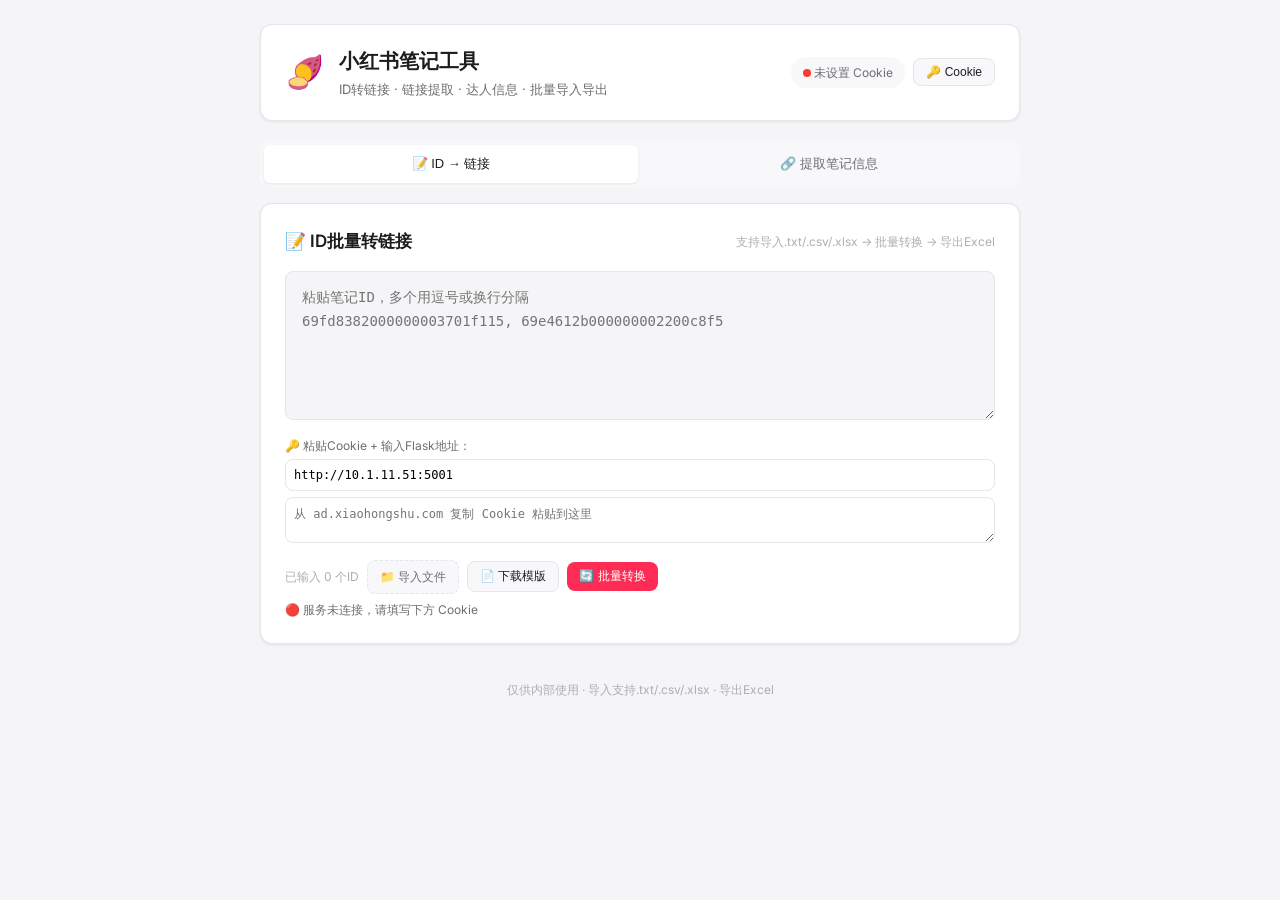
<file: index.html>
<!DOCTYPE html>
<html lang="zh-CN" data-theme="light">
<head>
<meta charset="UTF-8">
<meta name="viewport" content="width=device-width, initial-scale=1.0">
<title>🍠 小红书笔记工具</title>
<script src="https://cdn.sheetjs.com/xlsx-0.20.3/package/dist/xlsx.full.min.js"></script>
<link href="https://fonts.googleapis.com/css2?family=Inter:wght@400;500;600;700&display=swap" rel="stylesheet">
<style>
:root{--bg:#f5f5f7;--surface:#fff;--border:#e5e5ea;--accent:#fe2c55;--accent-hover:#e8264a;--text:#1d1d1f;--text2:#6e6e73;--text3:#aeaeb2;--shadow:0 1px 3px rgba(0,0,0,.08);--radius:12px}
*{margin:0;padding:0;box-sizing:border-box}
body{font-family:-apple-system,BlinkMacSystemFont,'Inter','Segoe UI',sans-serif;background:var(--bg);color:var(--text);line-height:1.6}
.container{max-width:800px;margin:0 auto;padding:24px 20px}
.header{display:flex;align-items:center;justify-content:space-between;padding:20px 24px;background:var(--surface);border-radius:var(--radius);box-shadow:var(--shadow);margin-bottom:20px;border:1px solid var(--border)}
.logo{display:flex;align-items:center;gap:14px}
.logo-icon{font-size:32px;line-height:1}
.logo-text h1{font-size:20px;font-weight:700}
.subtitle{font-size:13px;color:var(--text2);margin-top:2px}
.card{background:var(--surface);border-radius:var(--radius);box-shadow:var(--shadow);border:1px solid var(--border);padding:24px;margin-bottom:16px}
.card-header{display:flex;align-items:center;justify-content:space-between;margin-bottom:16px;flex-wrap:wrap;gap:8px}
.card-header h2{font-size:17px;font-weight:600}
.hint{font-size:12px;color:var(--text3)}
.textarea{width:100%;padding:14px 16px;border:1.5px solid var(--border);border-radius:8px;font-size:14px;font-family:'SF Mono','Menlo',monospace;resize:vertical;background:var(--bg);color:var(--text);line-height:1.7;min-height:100px;transition:border-color .2s}
.textarea:focus{outline:none;border-color:var(--accent);background:var(--surface);box-shadow:0 0 0 3px rgba(254,44,85,.15)}
.btn{display:inline-flex;align-items:center;gap:6px;padding:8px 16px;border:none;border-radius:8px;font-size:14px;font-weight:500;cursor:pointer;transition:all .2s}
.btn:active{transform:scale(.97)}
.btn-primary{background:var(--accent);color:#fff}.btn-primary:hover{background:var(--accent-hover);box-shadow:0 2px 8px rgba(254,44,85,.4)}
.btn-secondary{background:#f8f8fa;color:var(--text);border:1px solid var(--border)}.btn-secondary:hover{background:#e5e5ea}
.btn-large{width:100%;justify-content:center;padding:16px 24px;font-size:16px;font-weight:600;margin-top:16px}
.btn-sm{padding:6px 12px;font-size:12px}
.tab-bar{display:flex;gap:4px;background:#f8f8fa;padding:4px;border-radius:8px;margin-bottom:16px}
.tab{flex:1;padding:10px 16px;border:none;border-radius:6px;background:transparent;font-size:13px;font-weight:500;cursor:pointer;color:var(--text2);transition:all .2s}
.tab:hover{color:var(--text)}.tab.active{background:var(--surface);color:var(--text);box-shadow:var(--shadow)}
.tab-content{display:none}.tab-content.active{display:block}
.hidden{display:none!important}
.result-item{display:flex;align-items:flex-start;gap:12px;padding:12px 14px;border-radius:8px;margin-bottom:6px;background:#f8f8fa}
.result-item.ok{background:#f0fff4}.result-item.err{background:#fff0f0}
.result-content{flex:1;min-width:0}
.result-id{font-size:12px;font-weight:600;color:var(--text2);font-family:monospace;margin-bottom:4px}
.result-url{font-size:13px;color:var(--accent);word-break:break-all;line-height:1.4}
.result-url a{color:var(--accent);text-decoration:none}
.step-box{font-size:13px;color:var(--text2);line-height:1.8;padding:12px 14px;background:#f8f8fa;border-radius:8px;margin-bottom:12px}
.step-box b{color:var(--accent)}
.file-upload{display:inline-block;padding:6px 12px;background:#f8f8fa;border:1px dashed var(--border);border-radius:8px;font-size:12px;color:var(--text2);cursor:pointer;transition:all .2s}
.file-upload:hover{background:var(--border)}.file-upload input{display:none}
.actions{display:flex;align-items:center;gap:8px;margin-top:10px;flex-wrap:wrap}
.stats-grid{display:grid;grid-template-columns:repeat(3,1fr);gap:16px;margin-top:12px}
.stat-item{text-align:center;padding:12px;background:#f8f8fa;border-radius:8px}
.stat-value{font-size:24px;font-weight:700}.stat-label{font-size:12px;color:var(--text2);margin-top:2px}
.info{font-size:12px;color:var(--text2);margin-top:6px}
.footer{text-align:center;padding:20px;font-size:12px;color:var(--text3)}
@media(max-width:640px){.container{padding:16px 12px}.header{flex-direction:column;gap:12px;align-items:flex-start}}
</style>
</head>
<body>
<div class="container">
<header class="header">
<div class="logo"><span class="logo-icon">🍠</span><div class="logo-text"><h1>小红书笔记工具</h1><p class="subtitle">ID转链接 · 链接提取 · 达人信息 · 批量导入导出</p></div></div>
<div style="display:flex;align-items:center;gap:8px">
<span id="cookieStatus" style="font-size:12px;background:#f8f8fa;padding:6px 12px;border-radius:20px;color:var(--text2)">
<span id="cookieDot" style="display:inline-block;width:8px;height:8px;border-radius:50%;background:#ffd60a"></span> 检测中...
</span>
<button class="btn btn-secondary btn-sm" onclick="openCookieModal()">🔑 Cookie</button>
</div>
</header>

<div class="tab-bar">
<button class="tab active" onclick="switchTab(1,this)">📝 ID → 链接</button>
<button class="tab" onclick="switchTab(2,this)">🔗 提取笔记信息</button>
</div>

<!-- ========== TAB 1: ID→链接 ========== -->
<div class="tab-content active" id="tab1">
<section class="card">
<div class="card-header"><h2>📝 ID批量转链接</h2><span class="hint">支持导入.txt/.csv/.xlsx → 批量转换 → 导出Excel</span></div>
<div id="sub1">
<textarea class="textarea" id="idInput" rows="5" placeholder="粘贴笔记ID，多个用逗号或换行分隔&#10;69fd8382000000003701f115, 69e4612b000000002200c8f5"></textarea>
<div id="cookieSection" class="hidden" style="margin-top:8px">
<div style="font-size:12px;color:var(--text2);margin-bottom:4px">🔑 粘贴Cookie + 输入Flask地址：</div>
<input id="serverUrlInput" type="text" style="width:100%;padding:8px;border:1.5px solid var(--border);border-radius:8px;font-size:12px;font-family:monospace;margin-bottom:6px" placeholder="Flask服务地址（同一WiFi下输入 http://10.1.11.51:5001）" value="http://10.1.11.51:5001">
<textarea id="remoteCookie" rows="2" style="width:100%;padding:8px;border:1.5px solid var(--border);border-radius:8px;font-size:12px;font-family:monospace;resize:vertical" placeholder="从 ad.xiaohongshu.com 复制 Cookie 粘贴到这里"></textarea>
</div>
<div class="actions">
<span class="hint" id="idCount">已输入 0 个ID</span>
<label class="file-upload">📁 导入文件<input type="file" id="idFileInput" accept=".txt,.csv,.xlsx"></label>
<button class="btn btn-secondary btn-sm" onclick="dlIdTemplate()">📄 下载模版</button>
<button class="btn btn-primary btn-sm" onclick="batchConvert()">🔄 批量转换</button>
</div>
<p class="info" id="localStatus">⏳ 检测本地服务...</p>
</div>
</section>
<section class="card" id="idResultCard" style="display:none">
<div class="card-header"><h2>✅ 转换结果</h2>
<div style="display:flex;gap:6px;flex-wrap:wrap">
<button class="btn btn-secondary btn-sm" onclick="copyIdUrls()">📋 复制全部链接</button>
<button class="btn btn-secondary btn-sm" onclick="exportIdResults()">📥 导出Excel</button>
</div></div>
<div id="idResultList"></div>
<div id="idStatsCard"></div>
</section>
</div>

<!-- ========== TAB 2: 提取笔记信息 ========== -->
<div class="tab-content" id="tab2">
<section class="card">
<div class="card-header"><h2>🔗 批量提取笔记信息</h2><span class="hint">粘贴或导入文件，自动提取ID、达人名称、发布时间</span></div>
<textarea class="textarea" id="input" rows="5" placeholder="粘贴链接，多个用逗号或换行分隔&#10;https://www.xiaohongshu.com/explore/..."></textarea>
<div class="actions">
<span class="hint" id="count">已输入 0 条</span>
<label class="file-upload">📁 导入文件<input type="file" id="fileInput" accept=".txt,.csv,.xlsx"></label>
<button class="btn btn-secondary btn-sm" onclick="dlTemplate()">📄 下载模版</button>
<button class="btn btn-primary btn-sm" onclick="run()">🔍 批量提取</button>
</div>
</section>
<section class="card" id="resultCard2" style="display:none">
<div class="card-header"><h2>✅ 提取结果</h2>
<div style="display:flex;gap:6px;flex-wrap:wrap">
<button class="btn btn-secondary btn-sm" onclick="copyAllIds()">📋 复制全部ID</button>
<button class="btn btn-secondary btn-sm" onclick="exportResults()">📥 导出Excel</button>
</div></div>
<div id="resultList2"></div>
<div id="statsCard2"></div>
</section>
</div>

<footer class="footer"><p>仅供内部使用 · 导入支持.txt/.csv/.xlsx · 导出Excel</p></footer>
</div>

<!-- Cookie管理弹窗 -->
<div id="cookieModal" style="display:none;position:fixed;top:0;left:0;width:100%;height:100%;background:rgba(0,0,0,.4);z-index:9999;align-items:center;justify-content:center" onclick="if(event.target===this)closeCookieModal()">
<div style="background:#fff;border-radius:14px;padding:24px;width:90%;max-width:520px;box-shadow:0 10px 40px rgba(0,0,0,.2);max-height:85vh;overflow-y:auto">
<h2 style="margin-bottom:12px">🔑 Cookie 管理</h2>
<div style="background:#f8f8fa;padding:10px 14px;border-radius:8px;margin-bottom:14px">
<div style="font-size:13px;color:var(--text2)">当前状态：<span id="modalCookieStatus" style="font-weight:600">⏳ 检测中...</span></div>
</div>

<!-- 获取Cookie步骤 -->
<div style="background:#f0f7ff;border:1px solid #c5d5f5;border-radius:8px;padding:14px;margin-bottom:14px">
<div style="font-size:13px;font-weight:600;margin-bottom:8px;color:#1a5276">📖 如何获取Cookie</div>
<div style="font-size:12px;color:#2c3e50;line-height:2">
<b>①</b> 打开 <a href="https://ad.xiaohongshu.com/" target="_blank" style="color:var(--accent)">ad.xiaohongshu.com</a> → 用你的账号密码<b>登录</b><br>
<b>②</b> 登录成功后，按键盘 <b>F12</b> 打开开发者工具<br>
<b>③</b> 点击顶部 <b>「Application」</b>（应用程序）标签<br>
<b>④</b> 左侧展开 <b>Cookies</b> → 点击 <b>https://ad.xiaohongshu.com</b><br>
<b>⑤</b> 右侧会显示Cookie列表，找到以下两项：<br>
　　• <code style="background:#e8e8e8;padding:2px 6px;border-radius:4px">ares.beaker.session.id</code><br>
　　• <code style="background:#e8e8e8;padding:2px 6px;border-radius:4px">acw_tc</code><br>
<b>⑥</b> <b>拼接成下面格式</b>粘贴到输入框：<br>
<div style="background:#1a1a2e;color:#e94560;padding:10px;border-radius:6px;font-size:11px;font-family:monospace;margin-top:4px;word-break:break-all">ares.beaker.session.id=你的值; acw_tc=你的值</div>
<b>⑦</b> 点击 <b>「💾 保存Cookie」</b>完成
</div>
</div>

<p style="font-size:13px;color:var(--text2);margin-bottom:8px">📝 粘贴Cookie到下方：</p>
<textarea id="cookieInput" style="width:100%;padding:10px;border:2px solid #ddd;border-radius:8px;font-size:13px;font-family:monospace;min-height:80px;resize:vertical" placeholder="ares.beaker.session.id=xxx; acw_tc=xxx"></textarea>
<div style="display:flex;gap:8px;margin-top:10px">
<button class="btn btn-primary btn-sm" onclick="saveCookie()" style="flex:1">💾 保存Cookie</button>
<button class="btn btn-secondary btn-sm" onclick="closeCookieModal()">关闭</button>
</div>
</div>
</div>

<script>

function switchTab(n,el){
  document.querySelectorAll('.tab').forEach(function(t){t.classList.remove('active')});
  el.classList.add('active');
  document.getElementById('tab1').classList.toggle('active',n===1);
  document.getElementById('tab2').classList.toggle('active',n===2);
  document.getElementById('idResultCard').style.display='none';
  document.getElementById('resultCard2').style.display='none';
}

function st(n,el){
  el.parentElement.querySelectorAll('.st').forEach(function(t){t.classList.remove('active')});
  el.classList.add('active');
}

document.getElementById('idInput').addEventListener('input',function(){
  document.getElementById('idCount').textContent='已输入 '+this.value.split(/[,\n]+/).filter(function(x){return x.trim()}).length+' 个ID';
});
document.getElementById('input').addEventListener('input',function(){
  document.getElementById('count').textContent='已输入 '+this.value.split(/[,\n]+/).filter(function(x){return x.trim()}).length+' 条';
});

// ==== 通用文件导入（自动过滤表头行）====
function readFile(file,cb){
  var ext=file.name.split('.').pop().toLowerCase();
  function filterIds(arr){
    return arr.filter(function(v){
      var s=v.toString().trim();
      if(/[一-鿿]/.test(s))return false;
      if(s.length<6)return false;
      if(!s.startsWith('http')&&!/^[a-f0-9]{20,}$/i.test(s))return false;
      return true;
    });
  }
  if(ext==='xlsx'){
    var r=new FileReader();r.onload=function(e){
      var d=new Uint8Array(e.target.result),wb=XLSX.read(d,{type:'array'}),ws=wb.Sheets[wb.SheetNames[0]],a=XLSX.utils.sheet_to_json(ws,{header:1});
      var ids=[];a.forEach(function(r){r.forEach(function(c){if(c&&c.toString().trim())ids.push(c.toString().trim())});});
      cb(filterIds(ids));
    };
    r.readAsArrayBuffer(file);
  }else{
    var r=new FileReader();r.onload=function(e){
      var ids=e.target.result.split(/[,\n]+/).map(function(x){return x.trim()}).filter(Boolean);
      cb(filterIds(ids));
    };
    r.readAsText(file);
  }
}

document.getElementById('fileInput').addEventListener('change',function(e){
  var f=e.target.files[0];if(!f)return;
  readFile(f,function(ids){
    if(!ids.length)return alert('文件为空');
    document.getElementById('input').value=ids.join('\n');
    document.getElementById('count').textContent='已输入 '+ids.length+' 条';
    alert('✅ 导入 '+ids.length+' 条');
  });
});

// 检测本地服务
function checkServer(){
  if(window.location.port==='5001'||window.location.hostname==='localhost'||window.location.hostname==='127.0.0.1'){
    testServer(window.location.origin);return;
  }
  fetch('http://localhost:5001/',{mode:'no-cors'}).then(function(){
    testServer('http://localhost:5001');
  }).catch(function(){
    enableLocal(false);
  });
}

function testServer(url){
  fetch(url+'/api/convert',{method:'POST',headers:{'Content-Type':'application/json'},body:JSON.stringify({noteIds:['test']})})
  .then(function(r){return r.json()}).then(function(res){
    if(res.error==='COOKIE_EXPIRED'){
      enableLocal(false,'Cookie 已过期，请重新输入');
      localStorage.removeItem('xhs_server');
    }else{
      enableLocal(true,url);
      localStorage.setItem('xhs_server',url);SERVER=url;
    }
  }).catch(function(){
    enableLocal(true,url);localStorage.setItem('xhs_server',url);SERVER=url;
  });
}

function enableLocal(ok,msg){
  var btn=document.querySelector('#sub1 .btn-primary');
  var info=document.querySelector('#sub1 .info');
  var cookieSec=document.getElementById('cookieSection');
  if(!btn||!info)return;
  if(ok){
    btn.disabled=false;btn.style.opacity='1';btn.textContent='🔄 批量转换';
    info.innerHTML='🟢 服务已连接，Cookie 有效 ✅';
    cookieSec.classList.add('hidden');
  }else{
    btn.disabled=false;btn.style.opacity='1';btn.textContent='🔄 批量转换';
    info.innerHTML='🔴 '+(msg||'服务未连接，请填写下方 Cookie');
    cookieSec.classList.remove('hidden');
  }
}
checkServer();

document.getElementById('idFileInput').addEventListener('change',function(e){
  var f=e.target.files[0];if(!f)return;
  readFile(f,function(ids){
    if(!ids.length)return alert('文件为空');
    document.getElementById('idInput').value=ids.join('\n');
    document.getElementById('idCount').textContent='已输入 '+ids.length+' 个ID';
    alert('✅ 导入 '+ids.length+' 个ID');
  });
});

// ==== 下载上传模版 ====
function dlIdTemplate(){
  var wb=XLSX.utils.book_new();
  XLSX.utils.book_append_sheet(wb,XLSX.utils.aoa_to_sheet([['笔记ID'],['6a5740c000000000702dbd2'],['6a59db39000000001101e9a6'],['6a59f994000000001302f5ef']]),'笔记ID');
  XLSX.writeFile(wb,'xhs_ids_template.xlsx');
}

function dlTemplate(){
  var wb=XLSX.utils.book_new();
  XLSX.utils.book_append_sheet(wb,XLSX.utils.aoa_to_sheet([['链接'],['https://www.xiaohongshu.com/explore/69fd8382000000003701f115?xsec_token=xxx'],['https://www.xiaohongshu.com/explore/69e4612b000000002200c8f5?xsec_token=xxx']]),'链接');
  XLSX.writeFile(wb,'xhs_links_template.xlsx');
}

// ==== URL解析 ====
function parse(s){
  var id=null,t='';
  var m=s.match(/explore\/([a-f0-9]{24})/i);
  if(!m)m=s.match(/discovery\/item\/([a-f0-9]{24})/i);
  if(!m&&/^[a-f0-9]{24}$/i.test(s.trim()))id=s.trim();
  if(m)id=m[1];
  if(!id&&/xhslink\.com|s\.xiaohongshu|t\.cn/i.test(s)){return{id:null,token:null,shortUrl:s,isShort:true};}
  if(!id)return null;
  var mt=s.match(/xsec_token=([^&]+)/);if(mt)t=mt[1];
  return{id:id,token:t,isShort:false};
}

function fmtTime(t){
  if(!t)return'未知';
  if(typeof t=='string'&&t.includes('-'))return t;
  var d=new Date(t);if(isNaN(d.getTime()))return t;
  return d.getFullYear()+'-'+(d.getMonth()+1)+'-'+d.getDate()+' '+d.getHours()+':'+d.getMinutes();
}
function showResolveResults(results){
  var list=document.getElementById('resultList2'),card=document.getElementById('resultCard2'),stats=document.getElementById('statsCard2');
  list.innerHTML='';card.style.display='';stats.innerHTML='';
  _results=[];
  var ok=0,fail=0;
  results.forEach(function(r){
    if(r.ok){ok++;_results.push({id:r.id,nickname:'',time:'',src:r.url||''});
      list.innerHTML+='<div class="result-item ok"><div>✅</div><div class="result-content"><div class="result-id">'+r.id+'</div><div style="font-size:12px;color:#6e6e73">已提取</div></div></div>';
    }else{fail++;
      list.innerHTML+='<div class="result-item err"><div>❌</div><div class="result-content"><div class="result-id">'+(r.url||'')+'</div><div style="font-size:12px;color:#6e6e73">'+r.error+'</div></div></div>';
    }
  });
  stats.innerHTML='<div class="stats-grid"><div class="stat-item"><div class="stat-value">'+ok+'</div><div class="stat-label">✅ 成功</div></div><div class="stat-item"><div class="stat-value">'+fail+'</div><div class="stat-label">❌ 失败</div></div><div class="stat-item"><div class="stat-value">'+results.length+'</div><div class="stat-label">📊 总计</div></div></div>';
}

// ==== TAB2: 提取笔记信息 ====
var _results=[];
function run(){
  var raw=document.getElementById('input').value,items=raw.split(/[,\n]+/).map(function(x){return x.trim()}).filter(Boolean);
  if(!items.length)return alert('请输入链接');
  _results=[];var list=document.getElementById('resultList2'),card=document.getElementById('resultCard2'),stats=document.getElementById('statsCard2');
  list.innerHTML='';card.style.display='';stats.innerHTML='';
  var hasShort=items.some(function(s){return /xhslink\.com|s\.xiaohongshu|t\.cn/i.test(s)&&!/explore\//.test(s);});
  if(hasShort){
    var serverUrl=window.location.origin;
    if(window.location.port!=='5001'&&localStorage.getItem('xhs_server'))serverUrl=localStorage.getItem('xhs_server');
    // 尝试Flask服务
    fetch(serverUrl+'/api/resolve_url',{method:'POST',headers:{'Content-Type':'application/json'},body:JSON.stringify({urls:items})})
    .then(function(r){return r.json()}).then(function(res){
      if(res.results){showResolveResults(res.results);}
    }).catch(function(){
      // Flask不可达，引导用户
      showResolveResults(items.map(function(url){return {ok:false,id:'',token:'',url:url,error:'需连接Flask服务解析短链接'};}));
    });
  }else{
    items.forEach(function(s){
      var p=parse(s);
      if(!p){list.innerHTML+='<div class="result-item err"><div>❌</div><div class="result-content"><div class="result-id">无法识别</div></div></div>';return;}
      var idx=_results.length;_results.push({id:p.id,src:s,nickname:'',time:''});
      var item=document.createElement('div');item.className='result-item ok';
      item.innerHTML='<div>✅</div><div class="result-content"><div class="result-id">'+p.id+'</div><div id="rd_'+idx+'" style="font-size:12px;color:var(--text2)">'+(p.token?'⏳ 加载中...':'⚠️ 无token')+'</div></div>';
      list.appendChild(item);
      if(p.token){
        var serverUrl=window.location.origin;
        if(window.location.port!=='5001'&&localStorage.getItem('xhs_server'))serverUrl=localStorage.getItem('xhs_server');
        fetch(serverUrl+'/api/note_info',{method:'POST',headers:{'Content-Type':'application/json'},body:JSON.stringify({noteId:p.id,xsecToken:p.token})})
        .then(function(r){return r.json()}).then(function(res){
          if(res.success&&res.data){
            var e=document.getElementById('rd_'+idx);if(e){e.innerHTML='👤 '+res.data.nickname+'　🕐 '+fmtTime(res.data.time);_results[idx].nickname=res.data.nickname;_results[idx].time=fmtTime(res.data.time);}
          }
        }).catch(function(){var e=document.getElementById('rd_'+idx);if(e)e.innerHTML='💡 需连接服务查看';});
      }
    });
    stats.innerHTML='<div class="stats-grid"><div class="stat-item"><div class="stat-value">'+_results.length+'</div><div class="stat-label">📊 总计</div></div></div>';
  }
}

window.copyAllIds=function(){
  var ids=_results.map(function(r){return r.id}).join('\n');
  if(!ids)return alert('无结果');
  var ta=document.createElement('textarea');ta.value=ids;document.body.appendChild(ta);ta.select();document.execCommand('copy');document.body.removeChild(ta);
  alert('✅ 已复制 '+_results.length+' 个ID');
};

window.exportResults=function(){
  if(!_results.length)return alert('无结果');
  var data=[['笔记ID','达人名称','发布时间','来源链接']];_results.forEach(function(r){data.push([r.id||'',r.nickname||'',r.time||'',r.src||''])});
  var wb=XLSX.utils.book_new();var ws=XLSX.utils.aoa_to_sheet(data);XLSX.utils.book_append_sheet(wb,ws,'结果');
  XLSX.writeFile(wb,'xhs_results_'+Date.now()+'.xlsx');alert('✅ 已导出 '+_results.length+' 条结果到Excel');
};

// ==== TAB1: ID→链接批量转换 ====
var _idResults=[],SERVER=localStorage.getItem('xhs_server')||'';

function batchConvert(){
  var raw=document.getElementById('idInput').value,ids=raw.split(/[,\n]+/).map(function(x){return x.trim()}).filter(Boolean);
  if(!ids.length)return alert('请输入笔记ID');
  var list=document.getElementById('idResultList'),card=document.getElementById('idResultCard'),stats=document.getElementById('idStatsCard');
  _idResults=[];list.innerHTML='';card.style.display='';stats.innerHTML='';
  var isLocal=!!localStorage.getItem('xhs_server');
  var cookie=isLocal?'':document.getElementById('remoteCookie').value.trim();
  if(!isLocal&&(!cookie||!cookie.includes('ares.beaker.session.id')))return alert('❌ 请先在下方输入Cookie');
  localStorage.setItem('xhs_cookie',cookie||'');
  var done=0,total=ids.length,api=isLocal?'/api/convert':'/api/convert_with_cookie';
  // Determine target URL
  var targetUrl=isLocal?SERVER:document.getElementById('serverUrlInput').value.trim()||'http://10.1.11.51:5001';
  ids.forEach(function(id){
    var body=isLocal?JSON.stringify({noteIds:id}):JSON.stringify({noteIds:id,cookie:cookie});
    fetch(targetUrl+api,{method:'POST',headers:{'Content-Type':'application/json'},body:body})
    .then(function(r){return r.json()}).then(function(res){
      done++;
      if(res.success&&res.results){
        res.results.forEach(function(r){
          if(r.success){
            _idResults.push({id:r.id,url:r.url});
            list.innerHTML+='<div class="result-item ok"><div>✅</div><div class="result-content"><div class="result-id">'+r.id+'</div><div class="result-url"><a href="'+r.url+'" target="_blank">'+r.url+'</a></div></div></div>';
          }else{
            list.innerHTML+='<div class="result-item err"><div>❌</div><div class="result-content"><div class="result-id">'+r.id+'</div><div class="result-url">获取失败</div></div></div>';
          }
        });
      }else{
        list.innerHTML+='<div class="result-item err"><div>❌</div><div class="result-content"><div class="result-id">错误</div><div class="result-url">'+(res.error||'请求失败')+'</div></div></div>';
      }
    }).catch(function(e){
      done++;
      list.innerHTML+='<div class="result-item err"><div>❌</div><div class="result-content"><div class="result-id">请求失败</div><div class="result-url">'+e.message+'</div></div></div>';
    }).then(function(){
      if(done>=total){
        var ok=_idResults.length;
        stats.innerHTML='<div class="stats-grid"><div class="stat-item"><div class="stat-value">'+ok+'</div><div class="stat-label">✅成功</div></div><div class="stat-item"><div class="stat-value">'+(total-ok)+'</div><div class="stat-label">❌失败</div></div><div class="stat-item"><div class="stat-value">'+total+'</div><div class="stat-label">📊总计</div></div></div>';
      }
    });
  });
}

window.copyIdUrls=function(){
  var urls=_idResults.map(function(r){return r.url}).join('\n');
  if(!urls)return alert('无结果');
  var ta=document.createElement('textarea');ta.value=urls;document.body.appendChild(ta);ta.select();document.execCommand('copy');document.body.removeChild(ta);
  alert('✅ 已复制 '+_idResults.length+' 个链接');
};

window.exportIdResults=function(){
  if(!_idResults.length)return alert('无结果');
  var data=[['笔记ID','分享链接']];_idResults.forEach(function(r){data.push([r.id,r.url])});
  var wb=XLSX.utils.book_new();XLSX.utils.book_append_sheet(wb,XLSX.utils.aoa_to_sheet(data),'链接');
  XLSX.writeFile(wb,'xhs_links_'+Date.now()+'.xlsx');alert('✅ 已导出 '+_idResults.length+' 条链接到Excel');
};

// ========== Cookie转换 (sub2) ==========

// ========== Cookie管理 ==========
var savedCookie=localStorage.getItem('xhs_cookie')||'';
document.getElementById('cookieInput').value=savedCookie;

function openCookieModal(){document.getElementById('cookieModal').style.display='flex';checkCookie();}
function closeCookieModal(){document.getElementById('cookieModal').style.display='none';}

function saveCookie(){
  var cookie=document.getElementById('cookieInput').value.trim();
  if(!cookie||!cookie.includes('ares.beaker.session.id'))return alert('❌ Cookie 格式不正确，需要包含 ares.beaker.session.id');
  localStorage.setItem('xhs_cookie',cookie);
  savedCookie=cookie;
  fetch(window.location.origin+'/api/manual_cookie',{method:'POST',headers:{'Content-Type':'application/json'},body:JSON.stringify({cookie:cookie})})
  .then(function(r){return r.json()}).then(function(res){
    if(res.success){console.log('Cookie synced to server');}
    else{console.warn('Server sync failed:',res.error);}
  }).catch(function(){console.warn('Server not reachable, cookie saved locally only');});
  alert('✅ Cookie 已保存');
  checkCookie();
  closeCookieModal();
}

function checkCookie(){
  var el=document.getElementById('modalCookieStatus');
  if(!el)return;
  if(savedCookie&&savedCookie.includes('ares.beaker.session.id')){
    el.innerHTML='✅ Cookie 已保存';
    el.style.color='#27ae60';
  }else{
    el.innerHTML='❌ 未设置 Cookie';
    el.style.color='#e74c3c';
  }
  setCookieStatus();
}

function setCookieStatus(){
  var dot=document.getElementById('cookieDot'),status=document.getElementById('cookieStatus');
  if(!dot||!status)return;
  if(savedCookie&&savedCookie.includes('ares.beaker.session.id')){
    dot.style.background='#34c759';
    status.innerHTML='<span id="cookieDot" style="display:inline-block;width:8px;height:8px;border-radius:50%;background:#34c759"></span> Cookie 已设置';
  }else{
    dot.style.background='#ff3b30';
    status.innerHTML='<span id="cookieDot" style="display:inline-block;width:8px;height:8px;border-radius:50%;background:#ff3b30"></span> 未设置 Cookie';
  }
}

// 初始化 Cookie 状态
setCookieStatus();
</script>
</body>
</html>
</file>
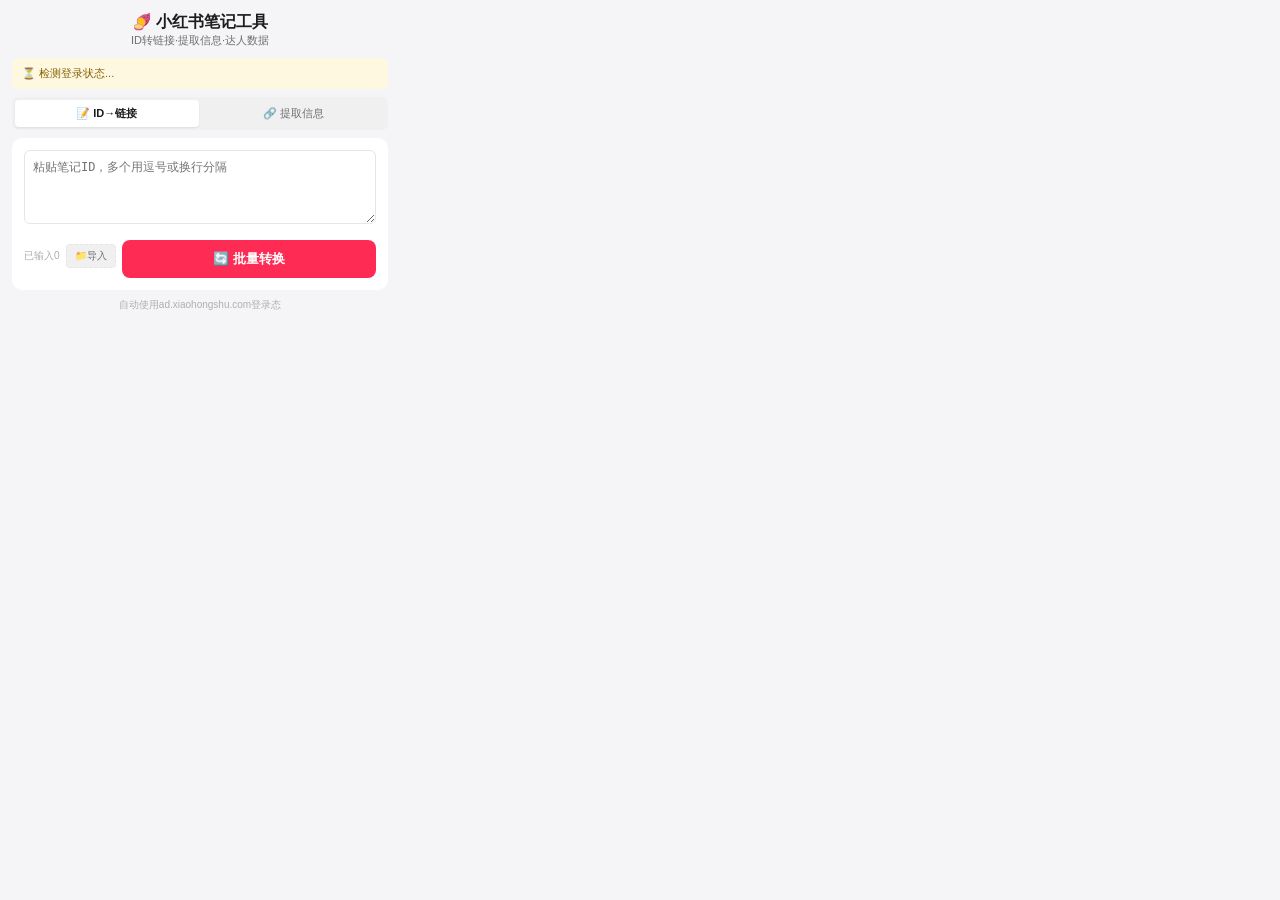
<file: popup.html>
<!DOCTYPE html>
<html>
<head>
<meta charset="UTF-8">
<title>🍠 小红书笔记工具</title>
<style>
*{margin:0;padding:0;box-sizing:border-box}
body{font-family:-apple-system,BlinkMacSystemFont,'PingFang SC',sans-serif;background:#f5f5f7;color:#1d1d1f;padding:12px;width:400px}
h1{font-size:16px;font-weight:700;text-align:center}
.sub{text-align:center;font-size:11px;color:#6e6e73;margin-bottom:10px}
.card{background:#fff;border-radius:10px;padding:12px;margin-bottom:8px}
textarea{width:100%;padding:8px;border:1.5px solid #e5e5ea;border-radius:6px;font-size:12px;font-family:Menlo,monospace;resize:vertical;min-height:50px}
textarea:focus{outline:none;border-color:#fe2c55}
.btn{display:block;width:100%;padding:10px;border:none;border-radius:8px;font-size:13px;font-weight:600;cursor:pointer;margin-top:6px}
.btn-red{background:#fe2c55;color:#fff}
.btn-gray{background:#f0f0f0;color:#333;font-size:11px}
.actions{display:flex;gap:6px;margin-top:6px;align-items:center;flex-wrap:wrap}
.result{padding:6px 8px;border-radius:4px;margin-bottom:4px;font-size:11px;background:#f8f8f8}
.result.ok{background:#f0fff4}.result.err{background:#fff0f0}
.hidden{display:none}
.status{padding:8px 10px;border-radius:6px;font-size:11px;margin-bottom:8px}
.status.ok{background:#f0fff4;color:#27ae60}.status.err{background:#fff0f0;color:#e74c3c}.status.wait{background:#fff8e1;color:#856404}
.tab-bar{display:flex;gap:3px;background:#f0f0f0;padding:3px;border-radius:6px;margin-bottom:8px}
.tab{flex:1;padding:6px;border:none;border-radius:4px;background:transparent;font-size:11px;cursor:pointer;color:#6e6e73}
.tab.active{background:#fff;color:#1d1d1f;box-shadow:0 1px 2px rgba(0,0,0,.08);font-weight:600}
.footer{text-align:center;font-size:10px;color:#aeaeb2;margin-top:6px}
.file-btn{display:inline-block;padding:4px 8px;background:#f0f0f0;border:1px dashed #e5e5ea;border-radius:4px;font-size:10px;color:#6e6e73;cursor:pointer}
</style>
</head>
<body>
<h1>🍠 小红书笔记工具</h1>
<p class="sub">ID转链接·提取信息·达人数据</p>

<div id="loginStatus" class="status wait">⏳ 检测登录状态...</div>

<div class="tab-bar">
<button class="tab active" data-tab="1">📝 ID→链接</button>
<button class="tab" data-tab="2">🔗 提取信息</button>
</div>

<div id="tab1">
<div class="card">
<textarea id="idInput" rows="4" placeholder="粘贴笔记ID，多个用逗号或换行分隔"></textarea>
<div class="actions">
<span style="font-size:10px;color:#aeaeb2" id="idCount">已输入0</span>
<label class="file-btn">📁导入<input type="file" id="idFile" accept=".txt,.csv" style="display:none"></label>
<button id="convertBtn" class="btn btn-red" style="flex:1">🔄 批量转换</button>
</div>
</div>
<div id="idResult" class="card hidden"></div>
</div>

<div id="tab2" class="hidden">
<div class="card">
<textarea id="linkInput" rows="4" placeholder="粘贴链接，多个用逗号或换行分隔"></textarea>
<div class="actions">
<span style="font-size:10px;color:#aeaeb2" id="linkCount">已输入0</span>
<label class="file-btn">📁导入<input type="file" id="linkFile" accept=".txt,.csv" style="display:none"></label>
<button id="extractBtn" class="btn btn-red" style="flex:1">🔍 提取</button>
</div>
</div>
<div id="linkResult" class="card hidden"></div>
</div>

<div class="footer">自动使用ad.xiaohongshu.com登录态</div>
<script src="popup.js"></script>
</body>
</html>
</file>
